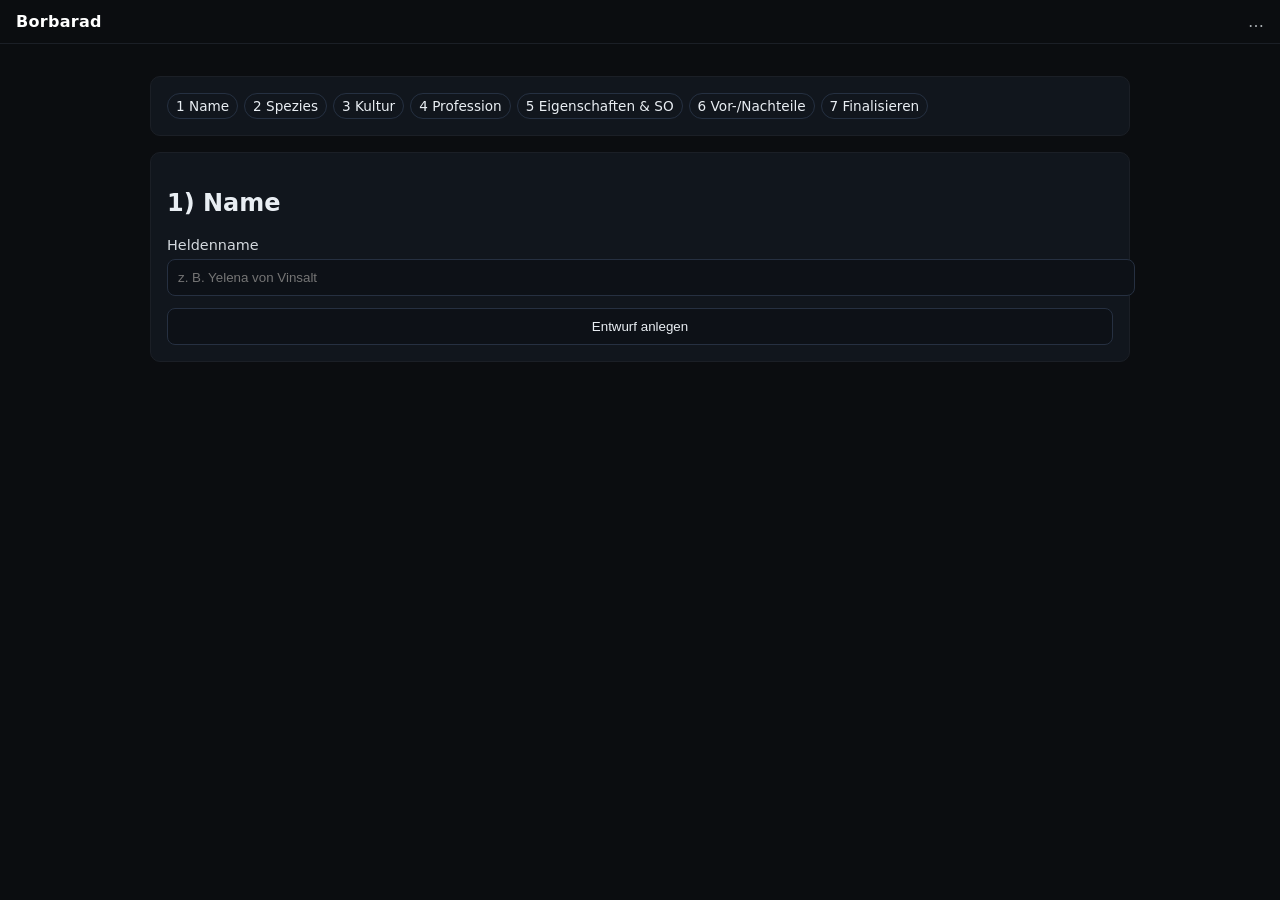
<file: wizard.html>
<!doctype html>
<html lang="de">
<head>
  <meta charset="utf-8" />
  <meta name="viewport" content="width=device-width,initial-scale=1" />
  <title>Borbarad – Helden-Erstellung</title>
  <style>
    html,body{margin:0;padding:0;font-family:system-ui,Segoe UI,Roboto,Arial,sans-serif;background:#0b0d10;color:#e9eef3}
    header{display:flex;align-items:center;justify-content:space-between;padding:12px 16px;border-bottom:1px solid #1b1f26}
    a.brand{color:#fff;text-decoration:none;font-weight:700;letter-spacing:.3px}
    .wrap{max-width:980px;margin:0 auto;padding:16px}
    .card{background:#11161d;border:1px solid #1b1f26;border-radius:10px;padding:16px;margin:16px 0}
    .row{display:flex;gap:12px;flex-wrap:wrap}
    .col{flex:1 1 280px;min-width:260px}
    label{display:block;font-size:.9rem;margin-bottom:6px;opacity:.9}
    input,select,button,textarea{width:100%;padding:10px;border-radius:8px;border:1px solid #263041;background:#0d1117;color:#e9eef3}
    button{cursor:pointer}
    .muted{opacity:.7}
    .ok{color:#8be28b}
    .warn{color:#ffd479}
    .err{color:#ff7b7b}
    .steps{display:flex;gap:6px;flex-wrap:wrap}
    .chip{border:1px solid #253041;padding:4px 8px;border-radius:999px;font-size:.85rem}
    .chip.active{background:#1b2533}
    .grid{display:grid;grid-template-columns:repeat(4,minmax(0,1fr));gap:12px}
    @media (max-width:720px){.grid{grid-template-columns:repeat(2,minmax(0,1fr))}}
    .bbar{display:flex;gap:8px;justify-content:flex-end;margin-top:12px}
    .kpi{display:flex;gap:12px;flex-wrap:wrap;margin:8px 0}
    .kpi div{background:#0e131a;border:1px solid #1b1f26;border-radius:8px;padding:8px 10px}
  </style>
  <script type="module" src="./wizard.js"></script>
</head>
<body>
  <header>
    <a class="brand" href="./">Borbarad</a>
    <div id="userBox" class="muted">…</div>
  </header>

  <div class="wrap">
    <div class="card">
      <div class="steps">
        <div class="chip" id="st1">1 Name</div>
        <div class="chip" id="st2">2 Spezies</div>
        <div class="chip" id="st3">3 Kultur</div>
        <div class="chip" id="st4">4 Profession</div>
        <div class="chip" id="st5">5 Eigenschaften & SO</div>
        <div class="chip" id="st6">6 Vor-/Nachteile</div>
        <div class="chip" id="st7">7 Finalisieren</div>
      </div>
    </div>

    <!-- Schritt 1 -->
    <div class="card" id="view1">
      <h2>1) Name</h2>
      <div class="row">
        <div class="col">
          <label>Heldenname</label>
          <input id="nameInput" placeholder="z. B. Yelena von Vinsalt" />
        </div>
      </div>
      <div class="bbar">
        <button id="startBtn">Entwurf anlegen</button>
      </div>
      <div class="muted" id="s1info"></div>
    </div>

    <!-- Schritt 2 -->
    <div class="card" id="view2" hidden>
      <h2>2) Spezies</h2>
      <div class="row">
        <div class="col">
          <label>Spezies</label>
          <select id="speciesSel"></select>
        </div>
      </div>
      <div class="kpi" id="speciesKpi"></div>
      <div class="bbar">
        <button id="s2next">Weiter</button>
      </div>
    </div>

    <!-- Schritt 3 -->
    <div class="card" id="view3" hidden>
      <h2>3) Kultur</h2>
      <div class="row">
        <div class="col">
          <label>Kultur</label>
          <select id="cultureSel"></select>
        </div>
      </div>
      <div class="kpi" id="cultureKpi"></div>
      <div class="bbar">
        <button id="s3next">Weiter</button>
      </div>
    </div>

    <!-- Schritt 4 -->
    <div class="card" id="view4" hidden>
      <h2>4) Profession</h2>
      <div class="row">
        <div class="col">
          <label>Profession</label>
          <select id="professionSel"></select>
        </div>
      </div>
      <div class="muted" id="profReq"></div>
      <div class="bbar">
        <button id="s4next">Weiter</button>
      </div>
    </div>

    <!-- Schritt 5 -->
    <div class="card" id="view5" hidden>
      <h2>5) Eigenschaften & Sozialstatus</h2>
      <div class="grid">
        <div><label>MU</label><input id="mu" type="number" min="8" max="14" value="8"></div>
        <div><label>KL</label><input id="kl" type="number" min="8" max="14" value="8"></div>
        <div><label>IN</label><input id="intu" type="number" min="8" max="14" value="8"></div>
        <div><label>CH</label><input id="ch" type="number" min="8" max="14" value="8"></div>
        <div><label>FF</label><input id="ff" type="number" min="8" max="14" value="8"></div>
        <div><label>GE</label><input id="ge" type="number" min="8" max="14" value="8"></div>
        <div><label>KO</label><input id="ko" type="number" min="8" max="14" value="8"></div>
        <div><label>KK</label><input id="kk" type="number" min="8" max="14" value="8"></div>
        <div><label>SO</label><input id="so" type="number" min="0" max="13" value="0"></div>
      </div>
      <div class="kpi" id="attrKpi"></div>
      <div class="bbar">
        <button id="s5next">Weiter</button>
      </div>
    </div>

    <!-- Schritt 6 -->
    <div class="card" id="view6" hidden>
      <h2>6) Vor- & Nachteile</h2>
      <div class="row">
        <div class="col">
          <label>Aus DB auswählen</label>
          <select id="traitSel"></select>
        </div>
        <div class="col" style="max-width:180px">
          <label>&nbsp;</label>
          <button id="addTrait">Hinzufügen</button>
        </div>
      </div>
      <div class="kpi" id="traitKpi"></div>
      <div id="traitList" class="muted"></div>
      <div class="bbar">
        <button id="s6next">Weiter</button>
      </div>
    </div>

    <!-- Schritt 7 -->
    <div class="card" id="view7" hidden>
      <h2>7) Finalisieren</h2>
      <div id="budgetBox" class="kpi"></div>
      <div class="muted">Am Ende von Schritt 6 muss das GP-Konto = 0 sein. (BR – Charaktererschaffung) </div>
      <div class="bbar">
        <button id="finalBtn">Finalisieren</button>
      </div>
      <div id="finalMsg"></div>
    </div>
  </div>
</body>
</html>
</file>
